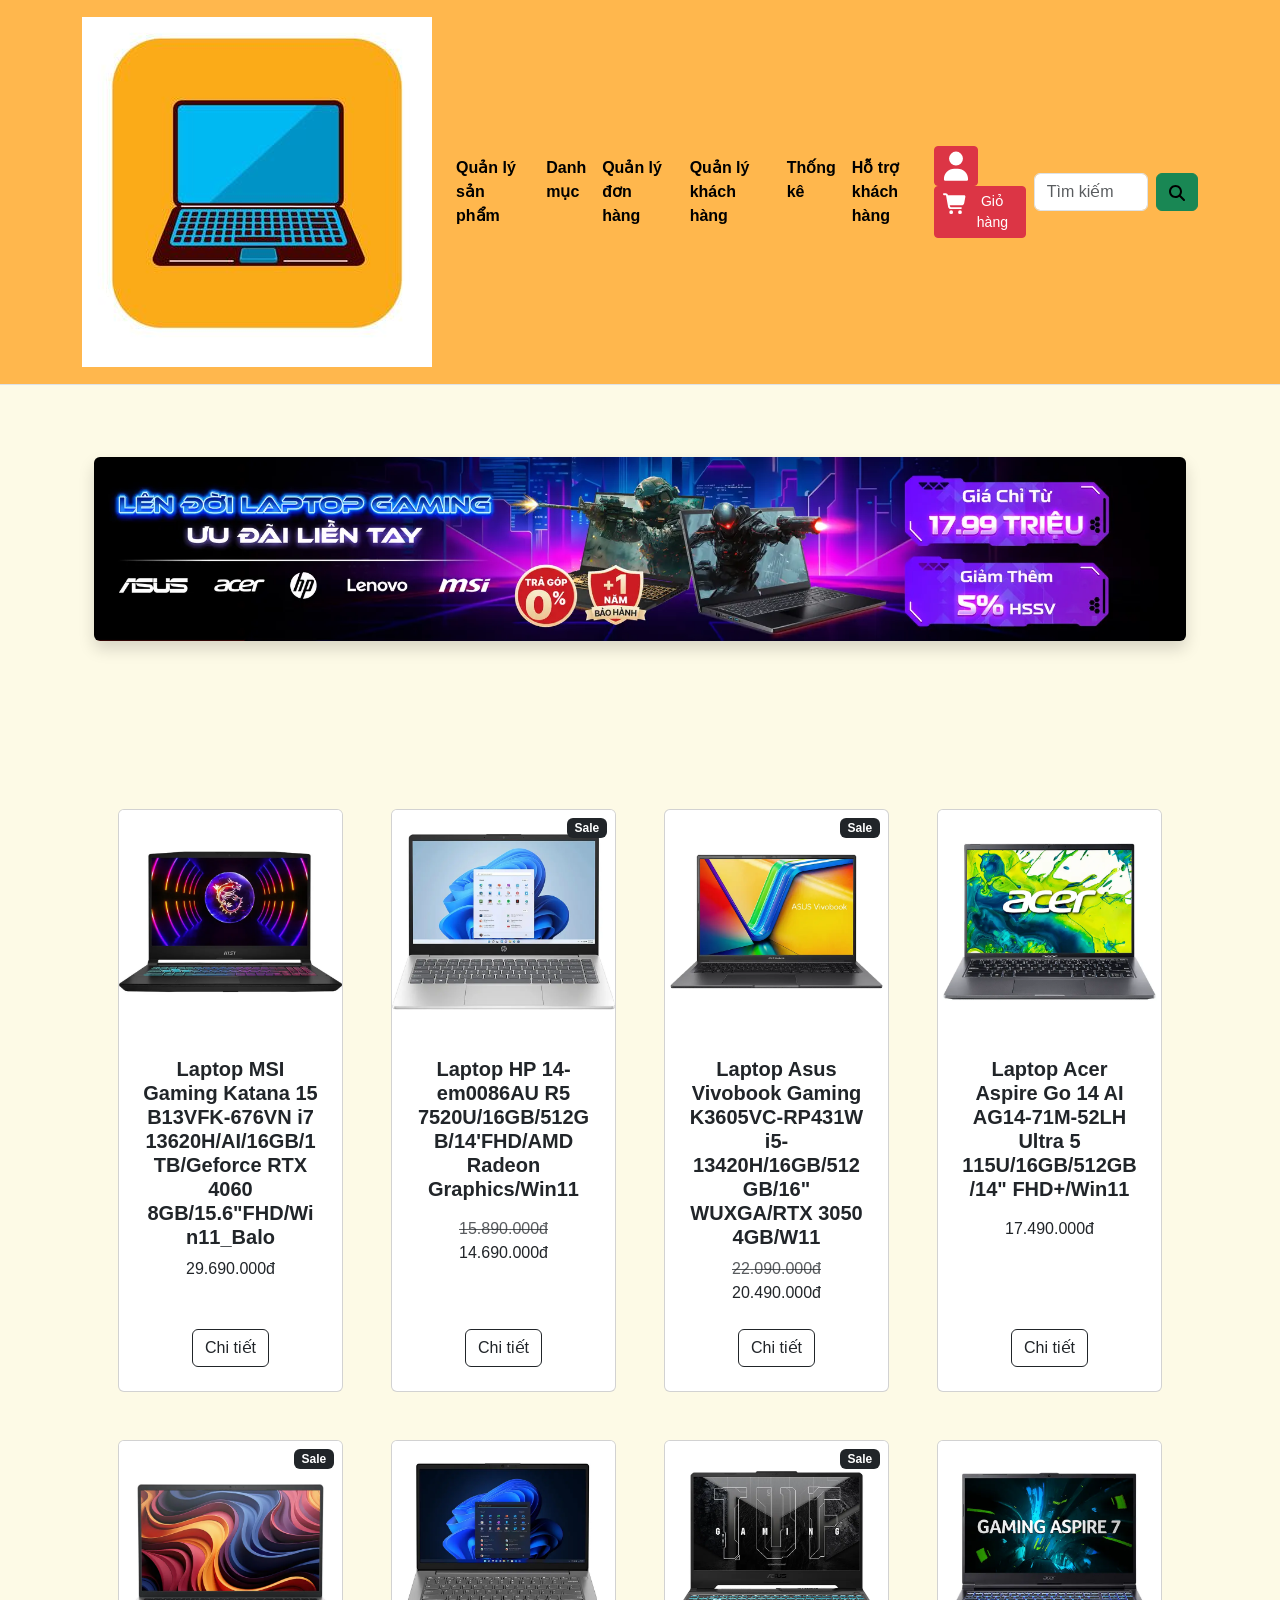
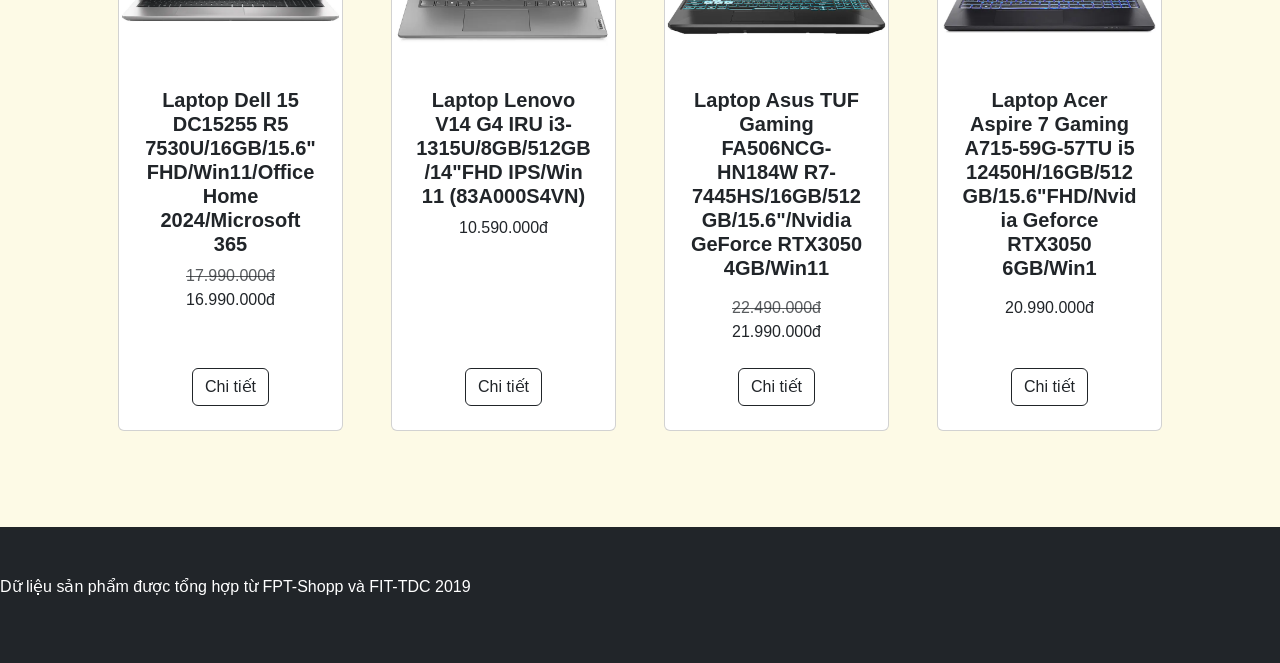
<file: index.html>
<!DOCTYPE html>
<html lang="en">
<head>
    <meta charset="UTF-8">
    <meta name="viewport" content="width=device-width, initial-scale=1.0">
    <link href="https://cdn.jsdelivr.net/npm/bootstrap@5.3.3/dist/css/bootstrap.min.css" rel="stylesheet">
    <link rel="stylesheet" href="styles/styles.css">
    <title>Document</title>
</head>
<body>
    <!-- navbar -->
    <nav class="navbar navbar-expand-lg navbar-light border-bottom">
  <div class="container">
    <!-- navbar rand -->
    <a class="navbar-brand" href="#">
      <img src="./image/logolaptop.jpg" alt="logo">
    </a>
    <button class="navbar-toggler" type="button" data-bs-toggle="collapse" data-bs-target="#navbarSupportedContent" aria-controls="navbarSupportedContent" aria-expanded="false" aria-label="Toggle navigation">
      <span class="navbar-toggler-icon"></span>
    </button>
    <div class="collapse navbar-collapse" id="navbarSupportedContent">
        <!-- menu item -->
      <ul class="navbar-nav me-auto mb-2 mb-lg-0">
        <li class="nav-item">
          <a class="nav-link active" aria-current="page" href="#">Quản lý sản phẩm</a>
        </li>
        <li class="nav-item">
          <a class="nav-link" aria-current="page" href="#">Danh mục</a>
        </li>
        <li class="nav-item">
          <a class="nav-link" aria-current="page" href="#">Quản lý đơn hàng</a>
        </li>
        <li class="nav-item">
          <a class="nav-link" aria-current="page" href="#">Quản lý khách hàng</a>
        </li>
        <li class="nav-item">
          <a class="nav-link" aria-current="page" href="#">Thống kê</a>
        </li>
        <li class="nav-item">
          <a class="nav-link" aria-current="page" href="#">Hỗ trợ khách hàng</a>
        </li>
        
      </ul>

      <!-- người dùng và giỏ hàng -->
      <div class="me-2">
        <a href="#" class="btn btn-danger btn-sm d-inline-flex justify-content-center aline-items-center user">
            <svg xmlns="http://www.w3.org/2000/svg" width="26px" height="30px" viewBox="0 0 448 512"><!--!Font Awesome Free v7.2.0 by @fontawesome - https://fontawesome.com License - https://fontawesome.com/license/free Copyright 2026 Fonticons, Inc.--><path fill="rgb(255, 255, 255)" d="M224 248a120 120 0 1 0 0-240 120 120 0 1 0 0 240zm-29.7 56C95.8 304 16 383.8 16 482.3 16 498.7 29.3 512 45.7 512l356.6 0c16.4 0 29.7-13.3 29.7-29.7 0-98.5-79.8-178.3-178.3-178.3l-59.4 0z"/></svg>
          </a>

        <a href="#" class="btn btn-danger btn-sm d-inline-flex justify-content-center aline-items-center shopping-cart">
            <svg xmlns="http://www.w3.org/2000/svg" width="30px" height="26px" viewBox="0 0 640 512"><!--!Font Awesome Free v7.2.0 by @fontawesome - https://fontawesome.com License - https://fontawesome.com/license/free Copyright 2026 Fonticons, Inc.--><path fill="rgb(255, 255, 255)" d="M24-16C10.7-16 0-5.3 0 8S10.7 32 24 32l45.3 0c3.9 0 7.2 2.8 7.9 6.6l52.1 286.3c6.2 34.2 36 59.1 70.8 59.1L456 384c13.3 0 24-10.7 24-24s-10.7-24-24-24l-255.9 0c-11.6 0-21.5-8.3-23.6-19.7l-5.1-28.3 303.6 0c30.8 0 57.2-21.9 62.9-52.2L568.9 69.9C572.6 50.2 557.5 32 537.4 32l-412.7 0-.4-2c-4.8-26.6-28-46-55.1-46L24-16zM208 512a48 48 0 1 0 0-96 48 48 0 1 0 0 96zm224 0a48 48 0 1 0 0-96 48 48 0 1 0 0 96z"/></svg>
            Giỏ hàng
          </a>
      </div>

      <!-- form tìm kiếm -->
      <form class="d-flex mt-2 mt-lg-0">
        <input class="form-control me-2" type="search" placeholder="Tìm kiếm" aria-label="Search">
        <button class="btn btn-success" type="submit"><svg xmlns="http://www.w3.org/2000/svg" width="16px" height="16px" viewBox="0 0 512 512"><!--!Font Awesome Free v7.2.0 by @fontawesome - https://fontawesome.com License - https://fontawesome.com/license/free Copyright 2026 Fonticons, Inc.--><path d="M416 208c0 45.9-14.9 88.3-40 122.7L502.6 457.4c12.5 12.5 12.5 32.8 0 45.3s-32.8 12.5-45.3 0L330.7 376C296.3 401.1 253.9 416 208 416 93.1 416 0 322.9 0 208S93.1 0 208 0 416 93.1 416 208zM208 352a144 144 0 1 0 0-288 144 144 0 1 0 0 288z"/></svg>
        </button>
      </form>
    </div>
  </div>
    </nav>

    <!-- header -->
    <header class="container py-5">
      <div class="container text-center py-4 gllery">
            <img id="main-img" class="img-fluid rounded shadow fist-image" src="./image/Hinh_galler_1.webp" alt="Sản phẩm chính">
      <div>
  </div>

  
</div>
    </header>
        <!-- Section-->
        <section class="py-5">
            <div class="container px-4 px-lg-5 mt-5">
                <div class="row gx-4 gx-lg-5 row-cols-2 row-cols-md-3 row-cols-xl-4 justify-content-center">
                    <div class="col mb-5">
                        <div class="card h-100">
                            <!-- Product image-->
                            <img class="card-img-top" src="./image/Laptop_MSI_Gaming_Katana_15.webp" alt="..." />
                            <!-- Product details-->
                            <div class="card-body p-4">
                                <div class="text-center">
                                    <!-- Product name-->
                                    <h5 class="fw-bolder">Laptop MSI Gaming Katana 15 B13VFK-676VN i7 13620H/AI/16GB/1TB/Geforce RTX 4060 8GB/15.6"FHD/Win11_Balo</h5>
                                    <!-- Product price-->
                                    29.690.000đ
                                </div>
                            </div>
                            <!-- Product actions-->
                            <div class="card-footer p-4 pt-0 border-top-0 bg-transparent">
                                <div class="text-center"><a class="btn btn-outline-dark mt-auto" href="product1.html">Chi tiết</a></div>
                            </div>
                        </div>
                    </div>
                    <div class="col mb-5">
                        <div class="card h-100">
                            <!-- Sale badge-->
                            <div class="badge bg-dark text-white position-absolute" style="top: 0.5rem; right: 0.5rem">Sale</div>
                            <!-- Product image-->
                            <img class="card-img-top" src="./image/Laptop_HP_14.webp" alt="..." />
                            <!-- Product details-->
                            <div class="card-body p-4">
                                <div class="text-center">
                                    <!-- Product name-->
                                    <h5 class="fw-bolder">Laptop HP 14-em0086AU R5 7520U/16GB/512GB/14'FHD/AMD Radeon Graphics/Win11</h5>
                                    <!-- Product reviews-->
                                    <div class="d-flex justify-content-center small text-warning mb-2">
                                        <div class="bi-star-fill"></div>
                                        <div class="bi-star-fill"></div>
                                        <div class="bi-star-fill"></div>
                                        <div class="bi-star-fill"></div>
                                        <div class="bi-star-fill"></div>
                                    </div>
                                    <!-- Product price-->
                                    <span class="text-muted text-decoration-line-through">15.890.000đ</span>
                                    14.690.000đ
                                </div>
                            </div>
                            <!-- Product actions-->
                            <div class="card-footer p-4 pt-0 border-top-0 bg-transparent">
                                <div class="text-center"><a class="btn btn-outline-dark mt-auto" href="product2.html">Chi tiết</a></div>
                            </div>
                        </div>
                    </div>
                    <div class="col mb-5">
                        <div class="card h-100">
                            <!-- Sale badge-->
                            <div class="badge bg-dark text-white position-absolute" style="top: 0.5rem; right: 0.5rem">Sale</div>
                            <!-- Product image-->
                            <img class="card-img-top" src="./image/Laptop_Asus_Vivobook_Gaming.webp" alt="..." />
                            <!-- Product details-->
                            <div class="card-body p-4">
                                <div class="text-center">
                                    <!-- Product name-->
                                    <h5 class="fw-bolder">Laptop Asus Vivobook Gaming K3605VC-RP431W i5-13420H/16GB/512GB/16" WUXGA/RTX 3050 4GB/W11</h5>
                                    <!-- Product price-->
                                    <span class="text-muted text-decoration-line-through">22.090.000đ</span>
                                    20.490.000đ
                                </div>
                            </div>
                            <!-- Product actions-->
                            <div class="card-footer p-4 pt-0 border-top-0 bg-transparent">
                                <div class="text-center"><a class="btn btn-outline-dark mt-auto" href="product3.html">Chi tiết</a></div>
                            </div>
                        </div>
                    </div>
                    <div class="col mb-5">
                        <div class="card h-100">
                            <!-- Product image-->
                            <img class="card-img-top" src="./image/Laptop_Acer_Aspire_Go_14_AI.webp" alt="..." />
                            <!-- Product details-->
                            <div class="card-body p-4">
                                <div class="text-center">
                                    <!-- Product name-->
                                    <h5 class="fw-bolder">Laptop Acer Aspire Go 14 AI AG14-71M-52LH Ultra 5 115U/16GB/512GB/14" FHD+/Win11</h5>
                                    <!-- Product reviews-->
                                    <div class="d-flex justify-content-center small text-warning mb-2">
                                        <div class="bi-star-fill"></div>
                                        <div class="bi-star-fill"></div>
                                        <div class="bi-star-fill"></div>
                                        <div class="bi-star-fill"></div>
                                        <div class="bi-star-fill"></div>
                                    </div>
                                    <!-- Product price-->
                                    17.490.000đ
                                </div>
                            </div>
                            <!-- Product actions-->
                            <div class="card-footer p-4 pt-0 border-top-0 bg-transparent">
                                <div class="text-center"><a class="btn btn-outline-dark mt-auto" href="product4.html">Chi tiết</a></div>
                            </div>
                        </div>
                    </div>
                    <div class="col mb-5">
                        <div class="card h-100">
                            <!-- Sale badge-->
                            <div class="badge bg-dark text-white position-absolute" style="top: 0.5rem; right: 0.5rem">Sale</div>
                            <!-- Product image-->
                            <img class="card-img-top" src="./image/Laptop_Dell_15.webp" alt="..." />
                            <!-- Product details-->
                            <div class="card-body p-4">
                                <div class="text-center">
                                    <!-- Product name-->
                                    <h5 class="fw-bolder">Laptop Dell 15 DC15255 R5 7530U/16GB/15.6"FHD/Win11/Office Home 2024/Microsoft 365</h5>
                                    <!-- Product price-->
                                    <span class="text-muted text-decoration-line-through">17.990.000đ</span>
                                    16.990.000đ
                                </div>
                            </div>
                            <!-- Product actions-->
                            <div class="card-footer p-4 pt-0 border-top-0 bg-transparent">
                                <div class="text-center"><a class="btn btn-outline-dark mt-auto" href="product5.html">Chi tiết</a></div>
                            </div>
                        </div>
                    </div>
                    <div class="col mb-5">
                        <div class="card h-100">
                            <!-- Product image-->
                            <img class="card-img-top" src="./image/Laptop_Lenovo_V14_G4_IRU.webp" alt="..." />
                            <!-- Product details-->
                            <div class="card-body p-4">
                                <div class="text-center">
                                    <!-- Product name-->
                                    <h5 class="fw-bolder">Laptop Lenovo V14 G4 IRU i3-1315U/8GB/512GB/14"FHD IPS/Win 11 (83A000S4VN)</h5>
                                    <!-- Product price-->
                                    10.590.000đ
                                </div>
                            </div>
                            <!-- Product actions-->
                            <div class="card-footer p-4 pt-0 border-top-0 bg-transparent">
                                <div class="text-center"><a class="btn btn-outline-dark mt-auto" href="product6.html">Chi tiết</a></div>
                            </div>
                        </div>
                    </div>
                    <div class="col mb-5">
                        <div class="card h-100">
                            <!-- Sale badge-->
                            <div class="badge bg-dark text-white position-absolute" style="top: 0.5rem; right: 0.5rem">Sale</div>
                            <!-- Product image-->
                            <img class="card-img-top" src="./image/Laptop_Asus_TUF_Gaming.webp" alt="..." />
                            <!-- Product details-->
                            <div class="card-body p-4">
                                <div class="text-center">
                                    <!-- Product name-->
                                    <h5 class="fw-bolder">Laptop Asus TUF Gaming FA506NCG-HN184W R7-7445HS/16GB/512GB/15.6"/Nvidia GeForce RTX3050 4GB/Win11</h5>
                                    <!-- Product reviews-->
                                    <div class="d-flex justify-content-center small text-warning mb-2">
                                        <div class="bi-star-fill"></div>
                                        <div class="bi-star-fill"></div>
                                        <div class="bi-star-fill"></div>
                                        <div class="bi-star-fill"></div>
                                        <div class="bi-star-fill"></div>
                                    </div>
                                    <!-- Product price-->
                                    <span class="text-muted text-decoration-line-through">22.490.000đ</span>
                                    21.990.000đ
                                </div>
                            </div>
                            <!-- Product actions-->
                            <div class="card-footer p-4 pt-0 border-top-0 bg-transparent">
                                <div class="text-center"><a class="btn btn-outline-dark mt-auto" href="product7.html">Chi tiết</a></div>
                            </div>
                        </div>
                    </div>
                    <div class="col mb-5">
                        <div class="card h-100">
                            <!-- Product image-->
                            <img class="card-img-top" src="./image/Laptop_Acer_Aspire_7_Gaming.webp" alt="..." />
                            <!-- Product details-->
                            <div class="card-body p-4">
                                <div class="text-center">
                                    <!-- Product name-->
                                    <h5 class="fw-bolder">Laptop Acer Aspire 7 Gaming A715-59G-57TU i5 12450H/16GB/512GB/15.6"FHD/Nvidia Geforce RTX3050 6GB/Win1</h5>
                                    <!-- Product reviews-->
                                    <div class="d-flex justify-content-center small text-warning mb-2">
                                        <div class="bi-star-fill"></div>
                                        <div class="bi-star-fill"></div>
                                        <div class="bi-star-fill"></div>
                                        <div class="bi-star-fill"></div>
                                        <div class="bi-star-fill"></div>
                                    </div>
                                    <!-- Product price-->
                                    20.990.000đ
                                </div>
                            </div>
                            <!-- Product actions-->
                            <div class="card-footer p-4 pt-0 border-top-0 bg-transparent">
                                <div class="text-center"><a class="btn btn-outline-dark mt-auto" href="product8.html">Chi tiết</a></div>
                            </div>
                        </div>
                    </div>
                </div>
            </div>
        </section>
        <!-- Footer -->
        <footer class="text-bg-dark py-5">
          <div>
            <p>Dữ liệu sản phẩm được tổng hợp từ FPT-Shopp và FIT-TDC 2019</p>
          </div>
        </footer>

    <!-- Nhúng js -->
    <script src="https://cdn.jsdelivr.net/npm/bootstrap@5.3.8/dist/js/bootstrap.bundle.min.js" integrity="sha384-FKyoEForCGlyvwx9Hj09JcYn3nv7wiPVlz7YYwJrWVcXK/BmnVDxM+D2scQbITxI" crossorigin="anonymous"></script>
    
    <script>
  const images = [
    "./image/Hinh_galler_2.webp",
    "./image/Hinh_galler_3.webp",
    "./image/Hinh_galler_4.webp",
    "./image/Hinh_galler_5.webp"
  ];

  let currentIndex = 0;
  const mainImg = document.getElementById("main-img");
  const thumbnails = document.querySelectorAll(".thumbnail-img");

  function setActive(index) {
    currentIndex = index;
    mainImg.src = images[index];
    thumbnails.forEach((thumb, i) => {
      thumb.classList.toggle("active", i === index);
    });
  }

  thumbnails.forEach((thumb, i) => {
    thumb.addEventListener("click", () => setActive(i));
  });

  // Tự động thay ảnh mỗi 4 giây
  setInterval(() => {
    let nextIndex = (currentIndex + 1) % images.length;
    setActive(nextIndex);
  }, 3000);
</script>
</body>
</html>
</file>
<file: styles/styles.css>
:root {
  --primary-orange: #ffb74d;
  --dark-orange: #f5a623;
  --bg-body: #fdfae6;
  --price-color: #d70018;
}

body {
  background-color: var(--bg-body);
  font-family: "Inter", sans-serif;
  color: #333;
}

/* Navbar Custom */
.navbar {
  background-color: var(--primary-orange) !important;
  padding: 12px 0;
  border: none;
}
.nav-link {
  font-weight: 600;
  color: #000 !important;
}
.search-group .form-control {
  border-radius: 20px 0 0 20px;
  border: none;
}
.search-group .btn {
  border-radius: 0 20px 20px 0;
  background: #008d5d;
  border: none;
  color: white;
}

/* Banner */
.gallery-container {
  margin-top: 20px;
}
#main-img {
  border-radius: 15px;
  box-shadow: 0 15px 30px rgba(0, 0, 0, 0.1);
  transition: 0.5s ease-in-out;
  width: 100%;
  max-height: 400px;
  object-fit: cover;
}

/* Sidebar Filter */
.sidebar-filter {
  background: white;
  padding: 25px;
  border-radius: 20px;
  box-shadow: 0 5px 15px rgba(0, 0, 0, 0.05);
  position: sticky;
  top: 20px;
}
.filter-title {
  font-weight: 800;
  font-size: 1.1rem;
  margin-bottom: 20px;
  color: #444;
}
.filter-group label {
  font-weight: 700;
  font-size: 0.9rem;
  margin-bottom: 12px;
  display: block;
  color: #555;
}

/* Product Card */
.product-card {
  border: none;
  border-radius: 15px;
  transition: 0.3s;
  background: #fff;
  overflow: hidden;
}
.product-card:hover {
  transform: translateY(-8px);
  box-shadow: 0 15px 30px rgba(0, 0, 0, 0.1) !important;
}
.product-card img {
  padding: 15px;
  transition: 0.3s;
}
.product-card:hover img {
  transform: scale(1.05);
}

.product-name {
  font-size: 0.9rem;
  font-weight: 700;
  height: 40px;
  overflow: hidden;
  display: -webkit-box;
  -webkit-line-clamp: 2;
  -webkit-box-orient: vertical;
  margin-bottom: 8px;
}
.product-price {
  color: var(--price-color);
  font-weight: 800;
  font-size: 1.1rem;
}

.btn-detail {
  background: #fff9e6;
  color: var(--dark-orange);
  border: 1px solid var(--primary-orange);
  font-weight: 700;
  border-radius: 20px;
}
.btn-detail:hover {
  background: var(--primary-orange);
  color: white;
}

/* Load more */
.btn-loadmore {
  padding: 12px 40px;
  border-radius: 30px;
  border: 2px solid var(--primary-orange);
  background: white;
  color: var(--dark-orange);
  font-weight: 700;
  transition: 0.3s;
}
.btn-loadmore:hover {
  background: var(--primary-orange);
  color: white;
}
/* Chat_Realtime */
#chat-messages, #msg-list {
    display: flex;
    flex-direction: column;
    padding: 15px;
    gap: 8px;
    overflow-y: auto;
}

/* Style chung cho bong bóng */
.msg-user, .msg-admin {
    padding: 10px 14px;
    margin-bottom: 5px;
    line-height: 1.5;
    position: relative;
    
    /* CHỐNG TRÀN TUYỆT ĐỐI */
    max-width: 80%;           /* Không bao giờ vượt quá 80% */
    word-wrap: break-word;    /* Xuống dòng khi từ dài */
    overflow-wrap: break-word;
    word-break: break-word;   /* Ngắt từ bất kể ký tự nào nếu quá dài */
}

.msg-text {
    white-space: pre-wrap;    /* Giữ nguyên các dòng trống khách hàng nhập */
    font-size: 14.5px;
}

.msg-time {
    font-size: 9px;
    opacity: 0.7;
    display: block;
    margin-top: 4px;
}

/* Tin nhắn của mình gửi (Bên phải) */
.msg-user {
    align-self: flex-end;
    background-color: #007bff;
    color: white;
    border-radius: 18px 18px 4px 18px; /* Bo tròn góc kiểu hiện đại */
}

.msg-user .msg-time {
    text-align: right;
    color: #e0e0e0;
}

/* Tin nhắn của đối phương (Bên trái) */
.msg-admin {
    align-self: flex-start;
    background-color: #e9ecef;
    color: #333;
    border-radius: 18px 18px 18px 4px;
}

.msg-admin .msg-time {
    text-align: left;
    color: #6c757d;
}

@media (max-width: 768px) {
    /* Ép menu phải hiển thị trên mọi thứ khác */
    .dropdown-menu {
        z-index: 9999 !important; 
        position: fixed !important; /* Dùng fixed để nó căn theo màn hình điện thoại thay vì phần tử cha */
        top: auto !important;
        right: 10px !important; /* Cách mép phải màn hình 10px cho đẹp */
        left: 10px !important; /* Cách mép trái 10px để menu to ra cho dễ bấm */
        width: calc(100% - 20px) !important; /* Menu sẽ rộng gần hết màn hình */
    }

    /* Đưa các mục menu ra giữa cho dễ thao tác */
    .dropdown-item {
        text-align: center;
        padding: 15px !important;
        border-bottom: 1px solid #eee;
    }
    
    .dropdown-item:last-child {
        border-bottom: none;
    }
}
</file>
